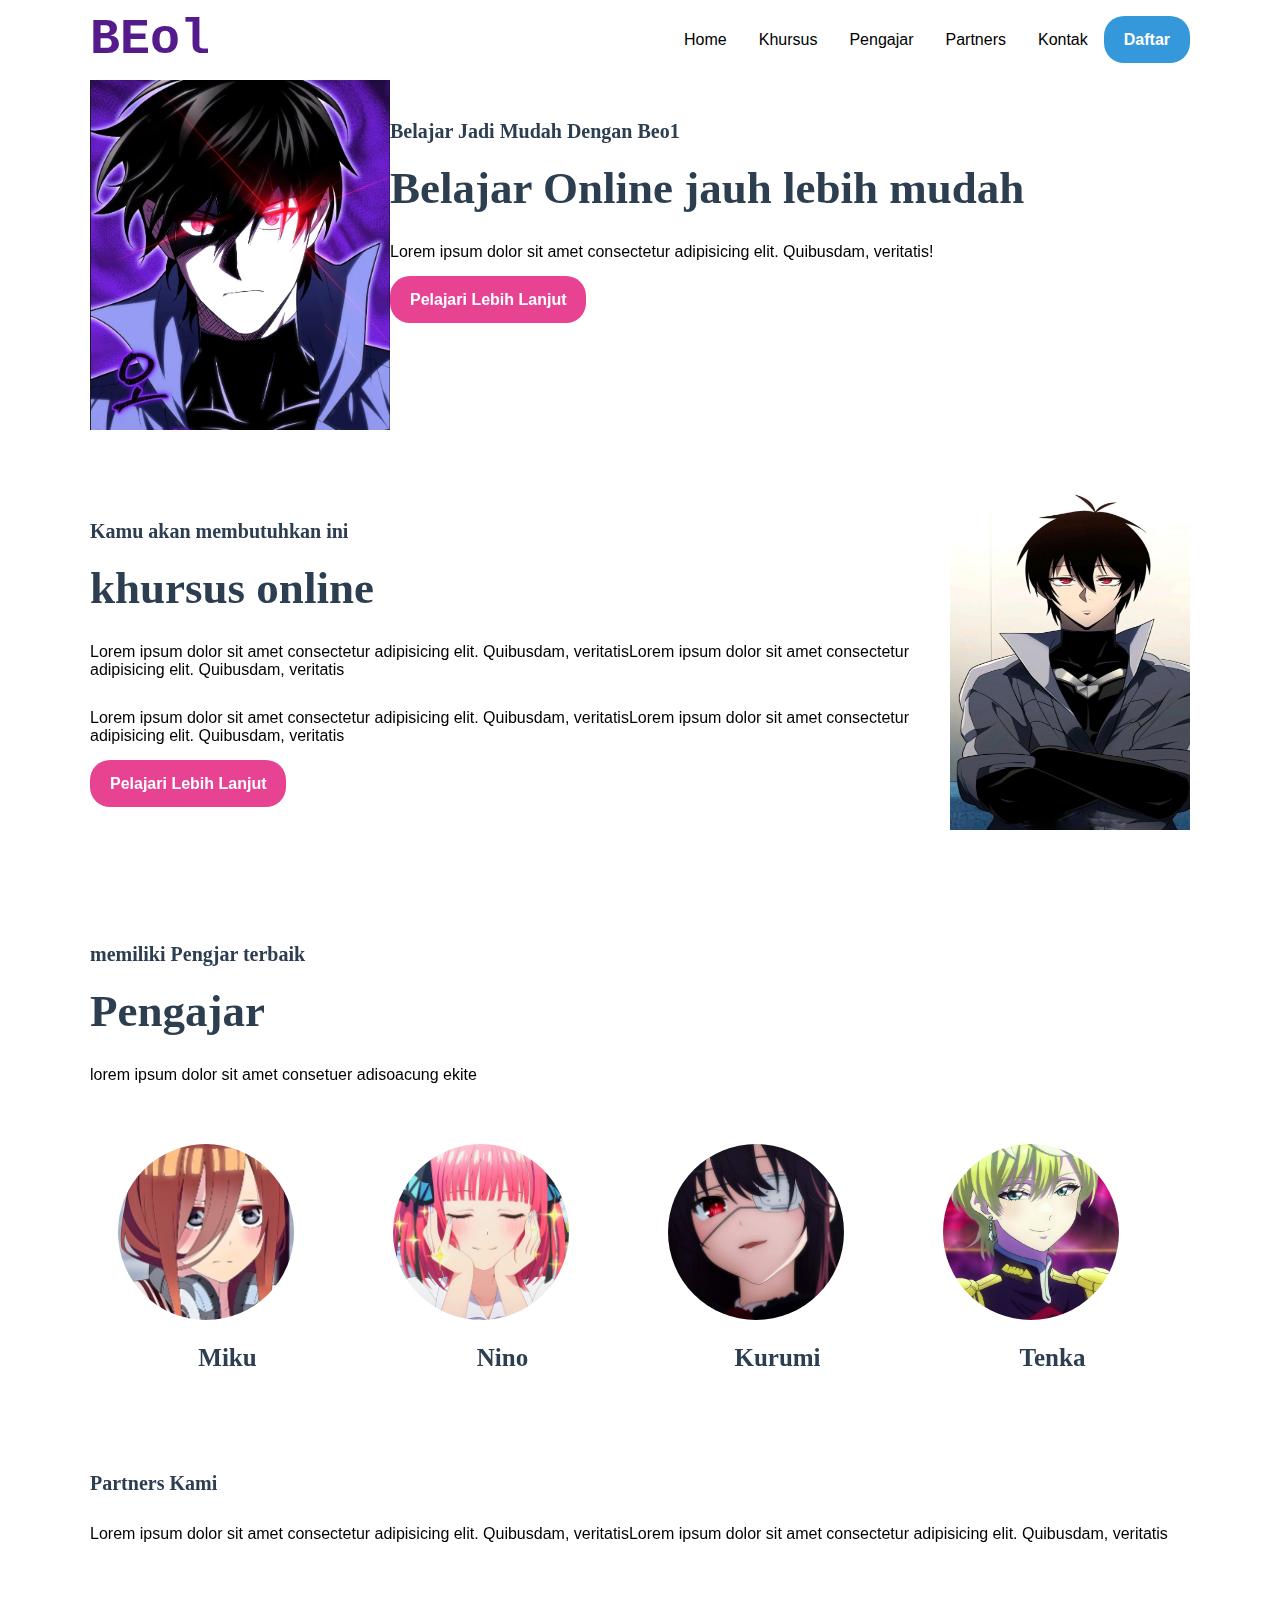
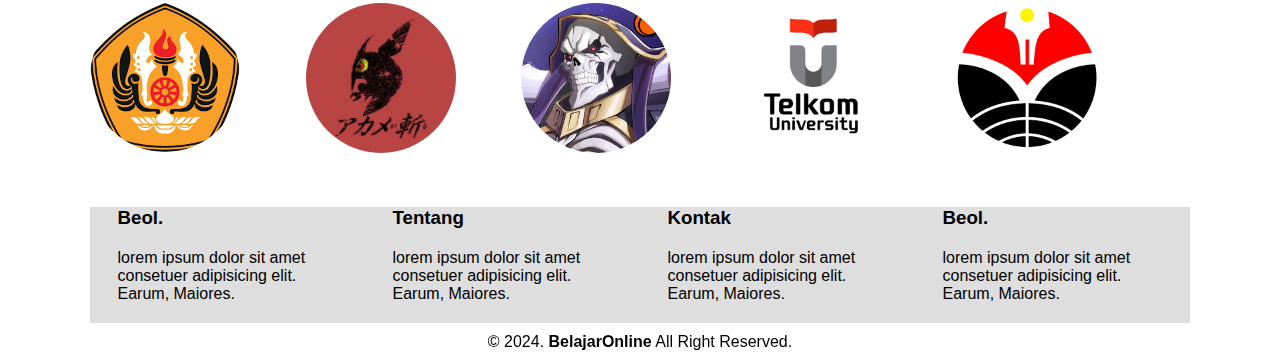
<file: index.html>
<!DOCTYPE html>
<html lang="en">
<head>
    <meta charset="UTF-8">
    <meta name="viewport" content="width=device-width, initial-scale=1.0">
    <title>Belajar Online</title>
    <link rel="stylesheet" href="style.css">
</head> 
<body>
    <nav>

        <div class="wrapper">
            <div class="logo"><a href="">BEol</a></div>
                <div class="menu">
                    <ul>
                        <li><a href="#home">Home</a></li>
                        <li><a href="#khursus">Khursus</a></li>
                        <li><a href="#pengajar">Pengajar</a></li>
                        <li><a href="#partners">Partners</a></li>
                        <li><a href="#kontak">Kontak</a></li>
                        <li><a href="" class="tbl-biru">Daftar</a></li>
                    </ul>
                </div>
            </div>
        </div>
    </nav>
    <div class="wrapper">
        <section id="home">
            <img src="player-who-returned-10-000-years-later-give-me-back-my-oh-v0-hvo379aoomnc1.webp" alt="dagsh" width="300" height="350">
            <div class="kolom">
                <p class="deskripsi">Belajar Jadi Mudah Dengan Beo1</p>
                <h2>Belajar Online jauh lebih mudah</h2>
                <p>Lorem ipsum dolor sit amet consectetur adipisicing elit. Quibusdam, veritatis!</p>
                <p><a href="" class="tbl-pink">Pelajari Lebih Lanjut</a></p>
            </div>
        </section>
        <section id="khursus">
            <div class="kolom">
                <p class="deskripsi">Kamu akan membutuhkan ini</p>
                <h2>khursus online</h2>
                <p>Lorem ipsum dolor sit amet consectetur adipisicing elit. Quibusdam, veritatisLorem ipsum dolor sit amet consectetur adipisicing elit. Quibusdam, veritatis</p>
                <p>Lorem ipsum dolor sit amet consectetur adipisicing elit. Quibusdam, veritatisLorem ipsum dolor sit amet consectetur adipisicing elit. Quibusdam, veritatis</p>
                <p><a href="" class="tbl-pink">Pelajari Lebih Lanjut</a></p>
            </div>
            <img src="b4f33a21c572091f42936cc07c445561.jpg"alt="dagsh" width="300" height="350">
        </section>
        <section id="Pengajar">
            <div class="tengah">
                <div class="kolom">
                    <p class="deskripsi">memiliki Pengjar terbaik</p>
                    <h2>Pengajar</h2>
                    <p>lorem ipsum dolor sit amet consetuer adisoacung ekite</p>
                </div>
                <div class="pengajar-list">
                    <div class="kartu-pengajar">
                        <img src="6b695c39a1f036efdd07f686fbbaca5c.jpg" alt="yanami">
                        <p>Miku</p>
                    </div>
                    <div class="kartu-pengajar">
                        <img src="o10frgof0wcc1.jpeg" alt="yanami">
                        <p>Nino</p>
                    </div>
                    <div class="kartu-pengajar">
                        <img src="l4TWSpYDjV4mGYL8pPOIYnqgmwWLkBSA.jpg" alt="yanami">
                        <p>Kurumi</p>
                    </div>
                    <div class="kartu-pengajar">
                        <img src="9b980b745922f861de02eac4f3277fe5.jpg" alt="yanami">
                        <p>Tenka</p>
                    </div>
                </div>
            </div>
        </section>
        <section id="Partners">
            <div class="tengah">
                <div class="kolom">
                    <p class="deskripsi">Partners Kami</p>
                    <p>Lorem ipsum dolor sit amet consectetur adipisicing elit. Quibusdam, veritatisLorem ipsum dolor sit amet consectetur adipisicing elit. Quibusdam, veritatis</p>
                </div>
                <div class="partners-list">
                <div class="kartu-partners">
                    <img src="[data-uri]"/>
                </div>
                <div class="kartu-partners">
                    <img src="79cd8dc8564f33310d2f43ca6f116ba4.jpg"/>
                </div>
                <div class="kartu-partners">
                    <img src="overlord-lord-of-nazarick-available-for-download-v0-nkpq2wmI7TzTjP2dbLrBlFKpZCNK-uBQM_hS2fschtY.webp"/>
                </div>
                <div class="kartu-partners">
                    <img src="[data-uri]"/>
                </div>
                <div class="kartu-partners">
                    <img src="[data-uri]"/>
                </div>
        </section>
        <div id="kontak">
            <div class="wrapper">
                <div class="footer">
                    <div class="footer-section">
                        <h3>Beol.</h3>
                        <p>lorem ipsum dolor sit amet consetuer adipisicing elit. Earum, Maiores.</p>
                    </div>
                    <div class="footer-section">
                        <h3>Tentang</h3>
                        <p>lorem ipsum dolor sit amet consetuer adipisicing elit. Earum, Maiores.</p>
                    </div>
                    <div class="footer-section">
                        <h3>Kontak</h3>
                        <p>lorem ipsum dolor sit amet consetuer adipisicing elit. Earum, Maiores.</p>
                    </div>
                    <div class="footer-section">
                        <h3>Beol.</h3>
                        <p>lorem ipsum dolor sit amet consetuer adipisicing elit. Earum, Maiores.</p>
                    </div>
                </div>
            </div>
        </div>
        <div id="copyright">
            <div class="wrapper">
                &copy; 2024. <b>BelajarOnline</b> All Right Reserved.
            </div>
        </div>        
</body>
</html>
</file>
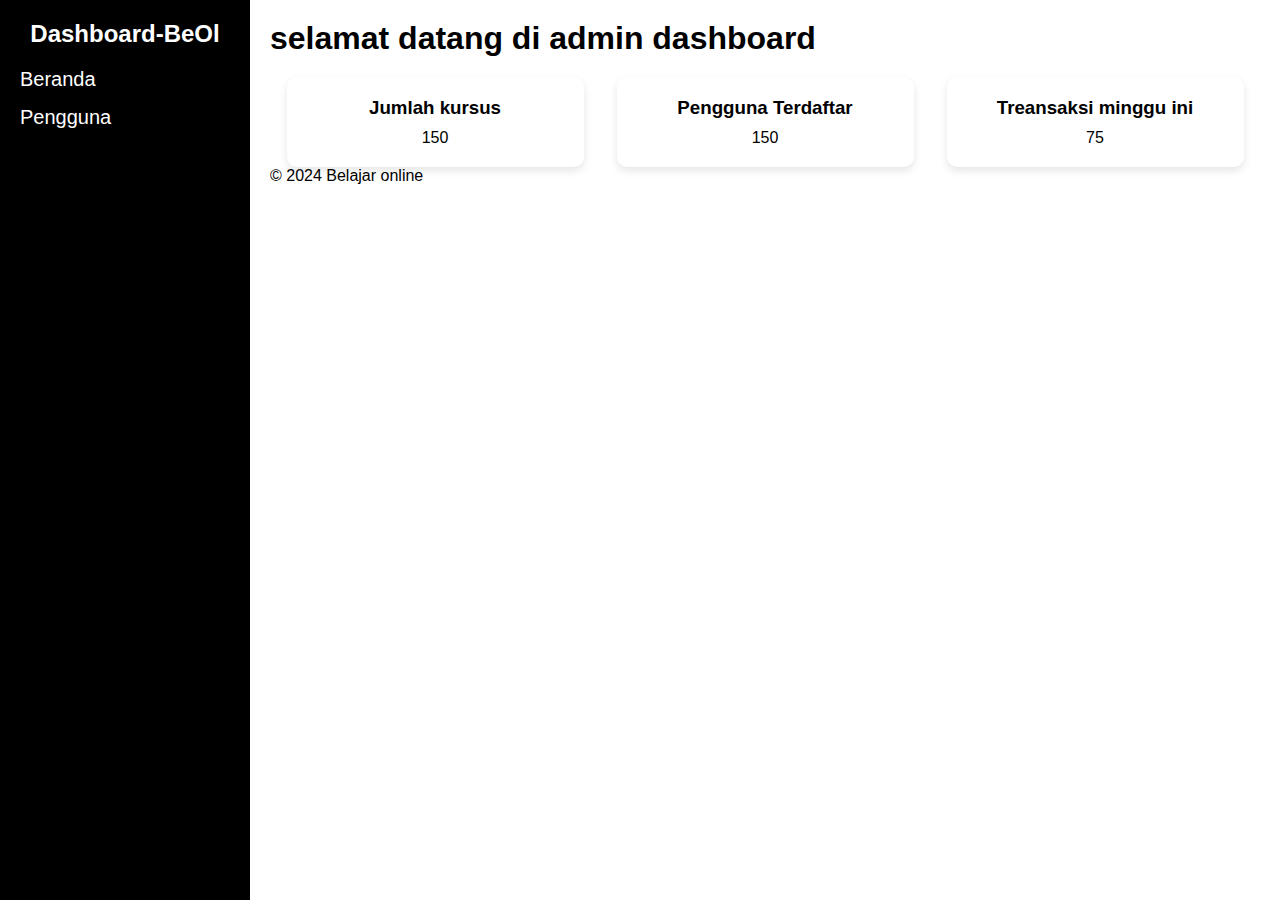
<file: admin.dashboard/Admin.html>
<!DOCTYPE html>
<html lang="en">
<head>
    <meta charset="UTF-8">
    <meta name="viewport" content="width=device-width, initial-scale=1.0">
    <title>Dashboard-BeOl</title>
    <link rel="stylesheet" href="Admin.css">
</head>
<body>
    <div class="BeOl">
        <h2>Dashboard-BeOl</h2>
        <ul>
            <li><a href="beranda">Beranda</a></li>
            <li><a href="Pengguna">Pengguna</a></li>
        </ul>
    </div>

    <div class="Main-content">
        <header>
            <h1>selamat datang di admin dashboard</h1>
        </header>

        <section class="stats">
            <div class="card">
                <h3>Jumlah kursus</h3>
                <p>150</p>
            </div>
            <div class="card">
                <h3>Pengguna Terdaftar</h3>
                <p>150</p>
            </div>
            <div class="card">
                <h3>Treansaksi minggu ini</h3>
                <p>75</p>
            </div>
        </section>
        <footer>
            <p>&copy; 2024 Belajar online
        </footer>
    </div>
</body>
</html>
</file>
<file: style.css>
* {
    text-decoration: none;
    margin:0px;
    padding:0px;
    /* menyatakan semua style yang dibuat akan memiliki margin dan padding 0px */
}

body{
    margin: 0px;
    padding: 0px;
    font-family: 'Open-Sans', sans-serif;
}

.wrapper{
    width: 1100px;
    margin: auto;
    position: relative;
}

.logo{  
    font-size: 50px;
    font-weight: 800;
    float: left;
    font-family: courier;
    color:#2c3e50;
}

.menu{
    float: right;



}

nav{
    width: 100%;
    margin: auto;
    display: flex;
    line-height: 80px;
    position: sticky; /*posisi nav bar agar tetap di atas*/
    position: -webkit-sticky; /*posisi nav bar agar tetap di atas khusus safari*/
    top: 0;
    background: #FFFFFF;
}

nav ul{
    list-style-type: none;
    margin: 0px;
    padding: 0px;
    overflow: hidden;
}

nav ul li{
    float: left;
}
nav ul li a {
    color:black;
    text-align: center;
    padding: 0px 16px 0px 16px;
    text-decoration: none;
}

nav ul li a:hover{
    text-decoration: underline;
}

section {
    margin: auto;
    display: flex;
    margin-bottom: 50px;
}

.kolom{
    margin-top: 20px;
    margin-bottom: 50px;
}

.kolom .deskripsi{
    font-size: 20px;
    font-weight: bold;
    font-family: 'comic-sans-ms';
    color: #2c3e50;
}

h2{
    font-family: 'comic-sans-ms';
    font-weight: 800;
    font-size: 45px;
    margin-bottom: 20px;
    color: #2c3e50;
    width: 100%;
    line-height: 50px;
}

a.tbl-biru{
    background: #3498db;
    border-radius: 20px;
    margin-top: 20px;
    padding: 15px 20px 15px 20px;
    color: #FFFFFF;
    cursor: pointer;
    font-weight: bold;
}

a.tbl-biru:hover{
    background: #e84393;
    text-decoration: none;
}

a.tbl-pink{
    background: #e84393;
    border-radius: 20px;
    margin-top: 20px;
    padding: 15px 20px 15px 20px;
    color: #FFFFFF;
    cursor: pointer;
    font-weight: bold;
}

a.tbl-pink:hover{
    background: #3498db;
    text-decoration: none;
}

p{
    margin: 10px 0px 10px 0px;
    padding: 10px 0px 10px 0px;
}

.pengajar-list{
    width: 100%;
    position: relative;
    display: flex;
    flex-wrap: wrap;
}

.kartu-pengajar{
    width: 20%;
    margin: 0 auto;
}

.kartu-pengajar img{
    width: 80%;
    border-radius: 50%;
}

.kartu-pengajar p{
    font-family: 'comic sans ms';
    font-weight: 800;
    font-size: 25px;
    text-align: center;
    color: #2c3e50;
}

.partners-list{
    width: 100%;
    position: relative;
    display: flex;
    flex-wrap: wrap;
}

.kartu-partners{
    width: 20%;
    margin: 0 auto;
}

.kartu-partners img{
    width: 150px;
    border-radius: 50%;
}

.footer{
    width: 100%;
    position: relative;
    display: flex;
    flex-wrap: wrap;
    margin: auto;
    background-color: #dedede;
}

.footer-section{
    width: 20%;
    margin: auto;
}

.h3{
    font-family: 'comic sans ms';
    font-weight: 800;
    font-size: 30px;
    margin-bottom: 20px;
    color: #2c3e50;
    width: 100%;
    line-height: 50%;
}

#copyright{
    text-align: center;
    width: 100%;
    padding: 10px 0px 10px 0px;
    margin-top:auto;
}
</file>
<file: admin.dashboard/Admin.css>
*{
    margin: 0;
    padding: 0;
    box-sizing: border-box;
}

body{
    font-family: Arial, sans-serif;
    display: flex;
}

.BeOl{
    width: 250px;
    background-color: black;
    color: white;
    padding: 20px;
    height: 100vh;
}

.BeOl h2{
    text-align: center;
    margin-bottom: 20px;
}

.BeOl ul{
    list-style-type: none;
}

.BeOl ul li{
    margin: 15px 0px;
}

.BeOl ul li a{
    color: white;
    text-decoration: none;
    font-size: 20px;
}

.BeOl ul li a:hover{
    background-color: #444;
}

.Main-content{
    flex-grow: 1;
    padding: 20px;
    background-color: #ffffff;
}

.header h1{
    text-align: center;
    margin-bottom: 30px;
}

.stats{
    display: flex;
    justify-content: space-around;
    margin-top: 20px;
}

.card{
    background-color: white;
    padding: 20px;
    width: 30%;
    text-align: center;
    border-radius: 10px;
    box-shadow: 0 4px 8px rgba(0, 0, 0, 0.1);
}

.card h3{
    margin-bottom: 10px;
}

.footer{

}

@media (max-width: 768px) {
    .main-content {
        padding: 10px;
    }

    .stats {
        flex-direction: column;
        align-items: center;
    }

    .card {
        width: 100%;
        margin-bottom: 20px;
    }

    .BeOl {
        width: 200px;
    }
}
</file>
